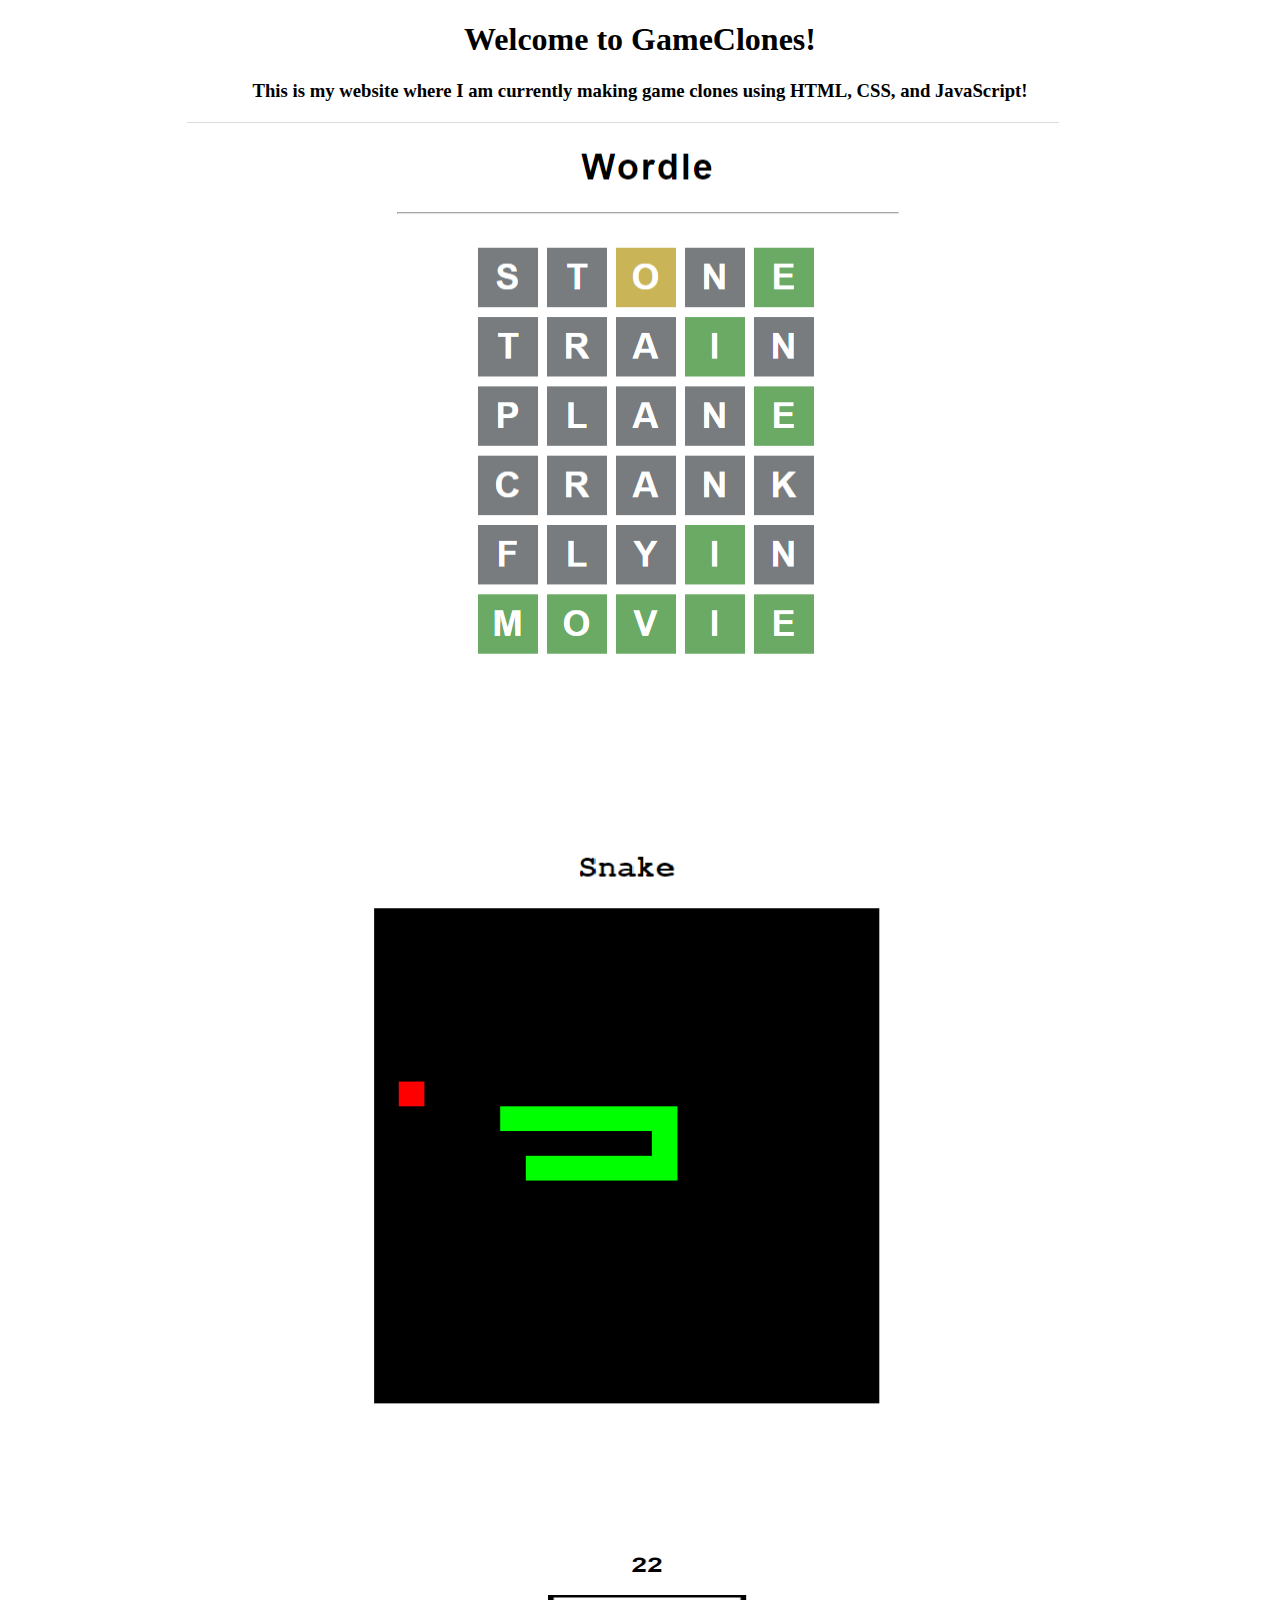
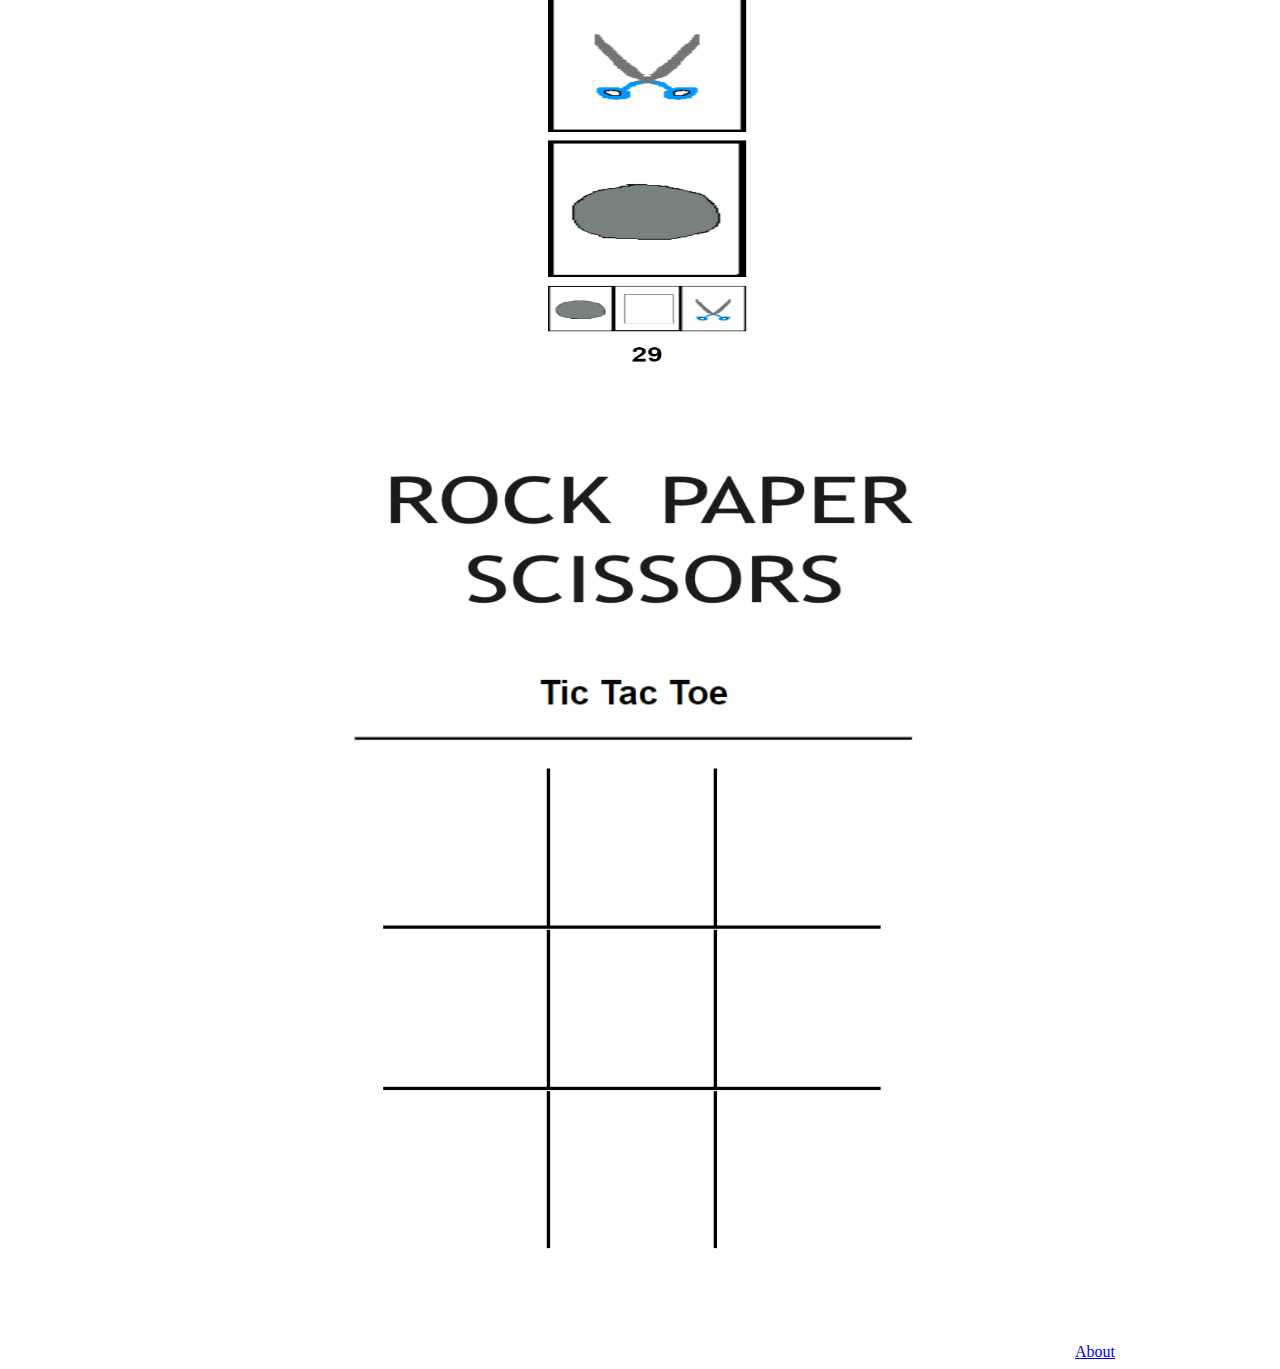
<file: index.html>
<!DOCTYPE html>
<html>
    <head>
        <title>gameclones.com</title>
    </head>
    <body>
        <div style="text-align: center">
        <h1>Welcome to GameClones!</h1>
        <h3>This is my website where I am currently making game clones using HTML, CSS, and JavaScript!</h3>
        <div style="border: 3px">
        <a href="./wordle"><img src="wordlecover.png" width="907" height="706" alt="Cover image"></a>
        <a href="./snake"><img src="snakecover.png" width="907" height="706" alt="Cover image"></a>
        <a href="./rps"><img src="rpscover.png" width="907" height="706" alt="Cover image"></a>
        <a href="./tictactoe"><img src="tictactoecover.png" width="907" height="706" alt="Cover image"></a>
        <a href="./about">About</a>
        </div>
      </div>
    </body>
</html>
</file>
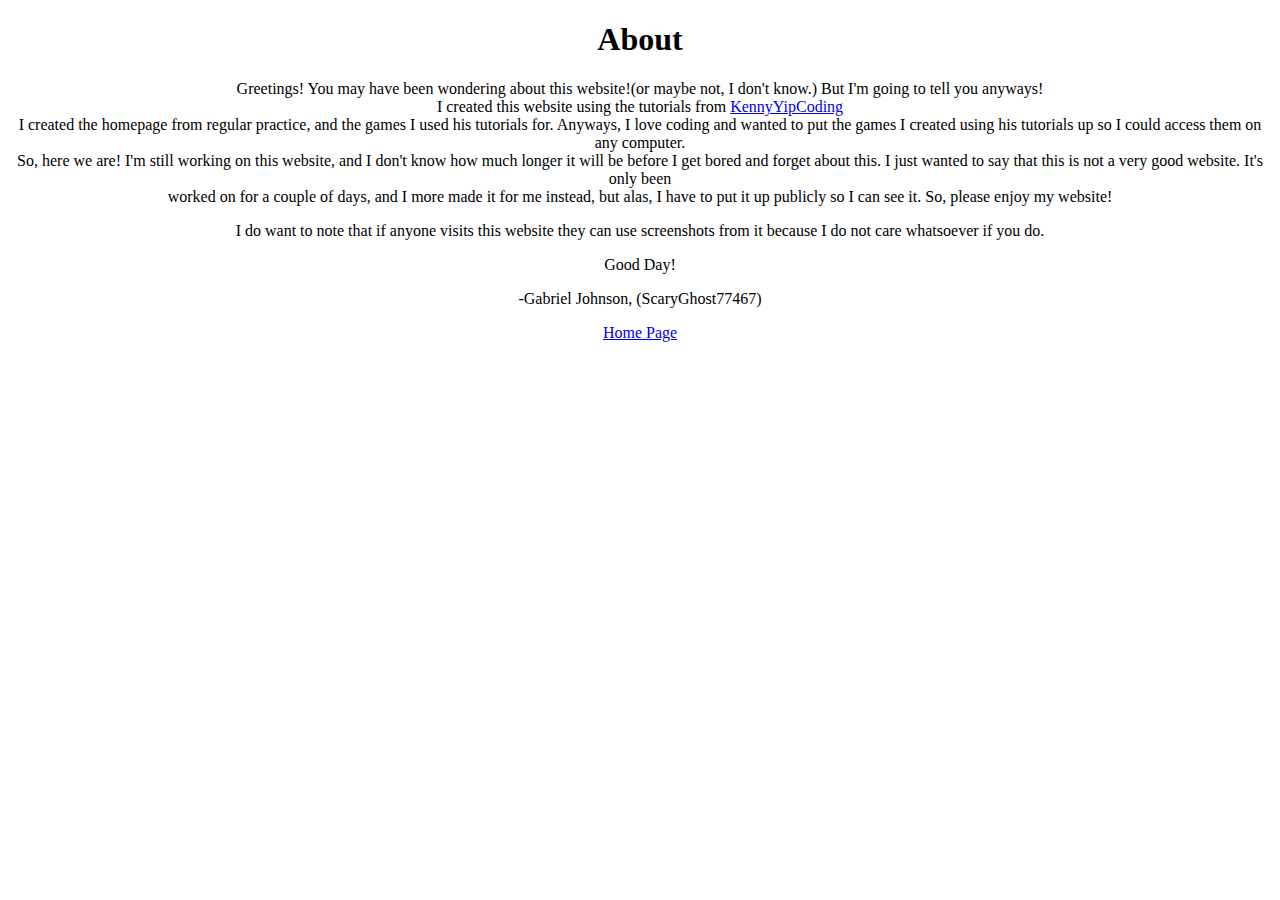
<file: about.html>
<!DOCTYPE html>
<html>
    <head>
        <title>About</title>
    </head>
    <body>
        <div style="text-align: center";>
        <h1>About</h1>
        <p>Greetings! You may have been wondering about this website!(or maybe not, I don't know.) But I'm going to tell you anyways!<br/>
           I created this website using the tutorials from <a href="https://www.youtube.com/@KennyYipCoding">KennyYipCoding</a><br/>
           I created the homepage from regular practice, and the games I used his tutorials for. Anyways, I love coding and wanted to put the games I created using his tutorials up so I could access them on any computer.<br/>
           So, here we are! I'm still working on this website, and I don't know how much longer it will be before I get bored and forget about this. I just wanted to say that this is not a very good website. It's only been<br/>
           worked on for a couple of days, and I more made it for me instead, but alas, I have to put it up publicly so I can see it. So, please enjoy my website!</p>


           <p>I do want to note that if anyone visits this website they can use screenshots from it because I do not care whatsoever if you do.</p>
           <p>Good Day!</p>


           <p>-Gabriel Johnson, (ScaryGhost77467)</p>
           <a href="https://scaryghost77467.github.io/gameclones.github.io/">Home Page</a>
        </div>
    </body>
</html>
</file>
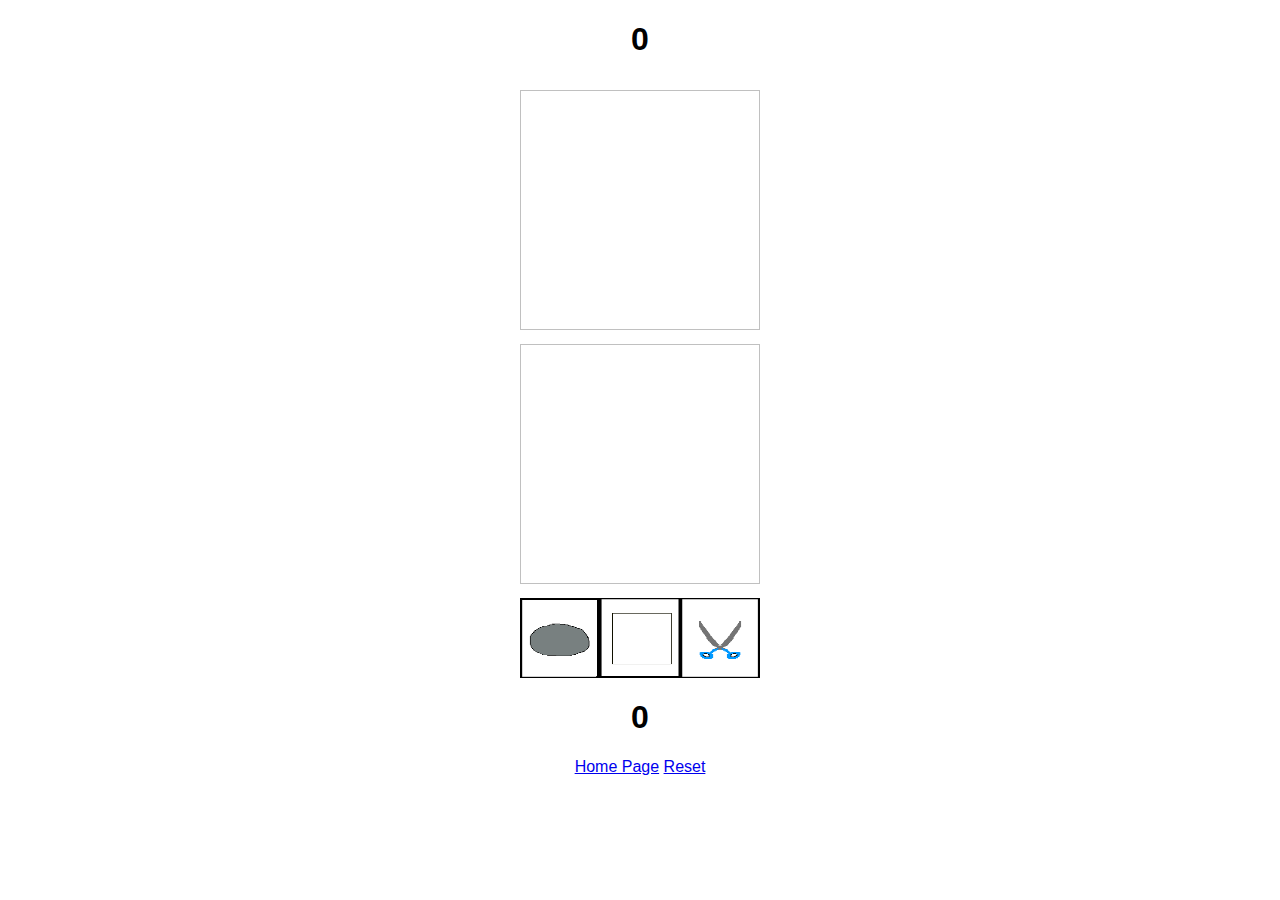
<file: rps.html>
<!DOCTYPE html>
<html>
    <head>
        <meta charset="UTF-8">
        <meta name="viewport" content="width=device-width, initial-scale=1.0">
        <title>Rock Paper Scissors</title>
        <link rel="stylesheet" href="rps.css">
        <script src="rps.js"></script>
    </head>
    
    <body>
        <h1 id="opponent-score">0</h1>
        <img id="opponent-choice">
        <br>
        <img id="your-choice">
        <div id="choices"></div>
        <h1 id="your-score">0</h1>
        </div>
        <a href="https://scaryghost77467.github.io/gameclones.github.io/">Home Page</a>
        <a href="https://scaryghost77467.github.io/gameclones.github.io/rps">Reset</a>
    </body>
</html>
</file>
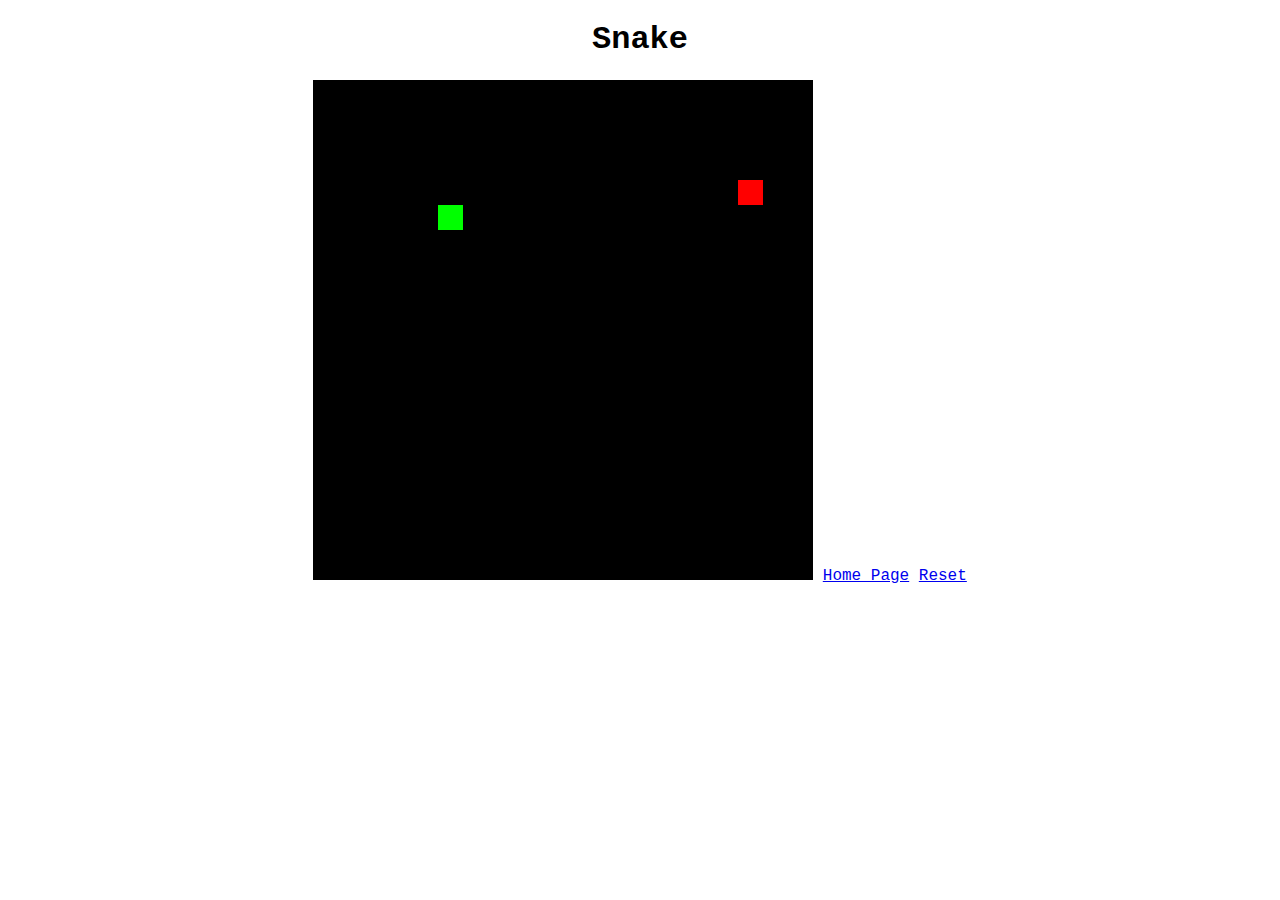
<file: snake.html>
<!DOCTYPE html>
<html>
    <head>
        <meta charset="UTF-8">
        <meta name="viewport", content="width=device-width, initial-scale=1.0">
        <title>Snake</title>
        <link rel="stylesheet" href="snake.css">
        <script src="snake.js"></script>
    </head>

    <body>
        <h1>Snake</h1>
        <canvas id="board"></canvas>
		<a href="https://scaryghost77467.github.io/gameclones.github.io/">Home Page</a>
        <a href="https://scaryghost77467.github.io/gameclones.github.io/snake">Reset</a>
    </body>
</html>
</file>
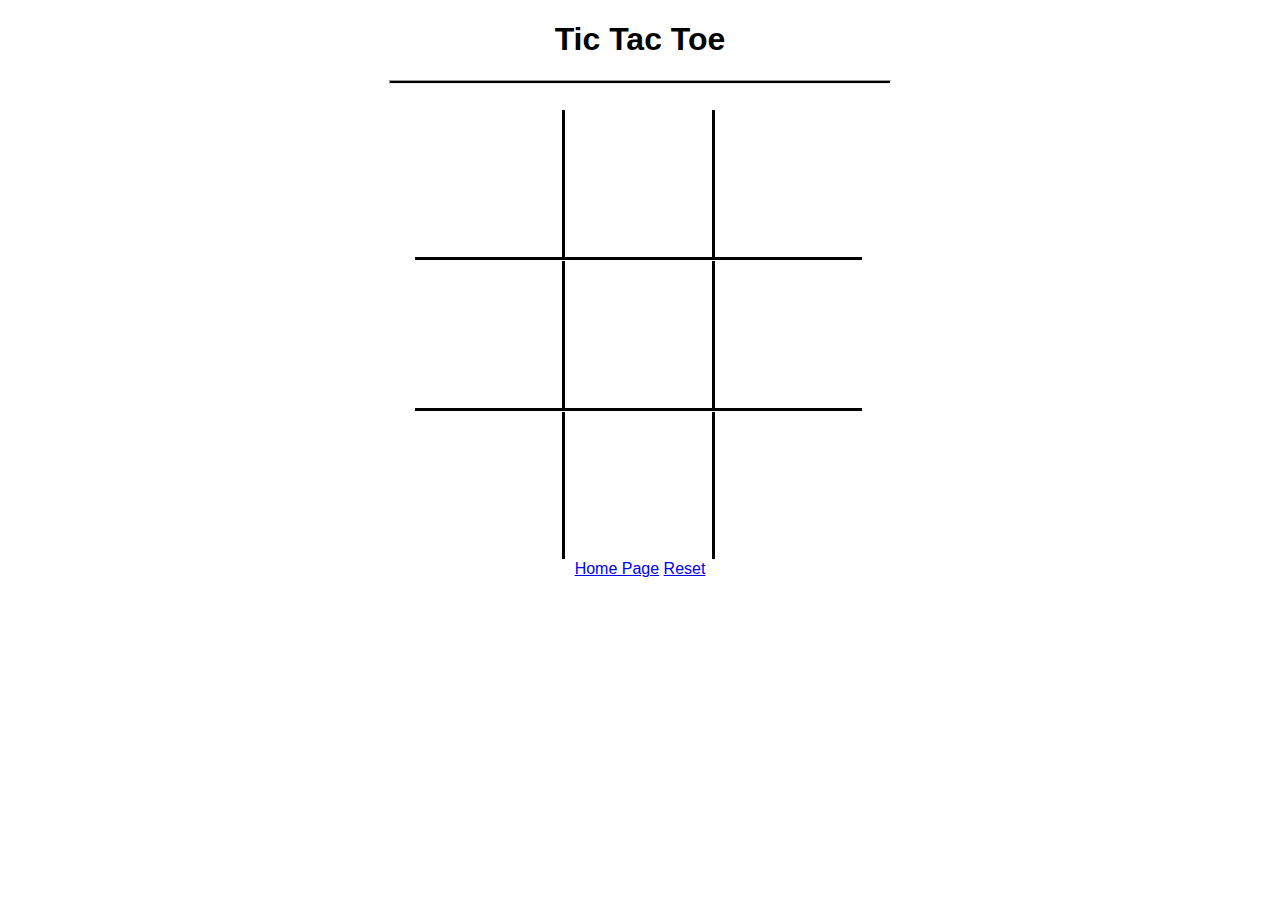
<file: tictactoe.html>
<!DOCTYPE html>
<html lang="en">
<head>
    <meta charset="UTF-8">
    <meta http-equiv="X-UA-Compatible" content="IE=edge">
    <meta name="viewport" content="width=device-width, initial-scale=1.0">
    <title>Tic Tac Toe</title>
    <link rel="stylesheet" href="tictactoe.css">
    <script src="tictactoe.js"></script>
</head>
<body>
    <h1>Tic Tac Toe</h1>
    <hr>
    <br>
    <!-- 3x3 -->
    <div id="board">
    </div>
    <a href="https://scaryghost77467.github.io/gameclones.github.io/">Home Page</a>
    <a href="https://scaryghost77467.github.io/gameclones.github.io/tictactoe">Reset</a>
</body>
</html>
</file>
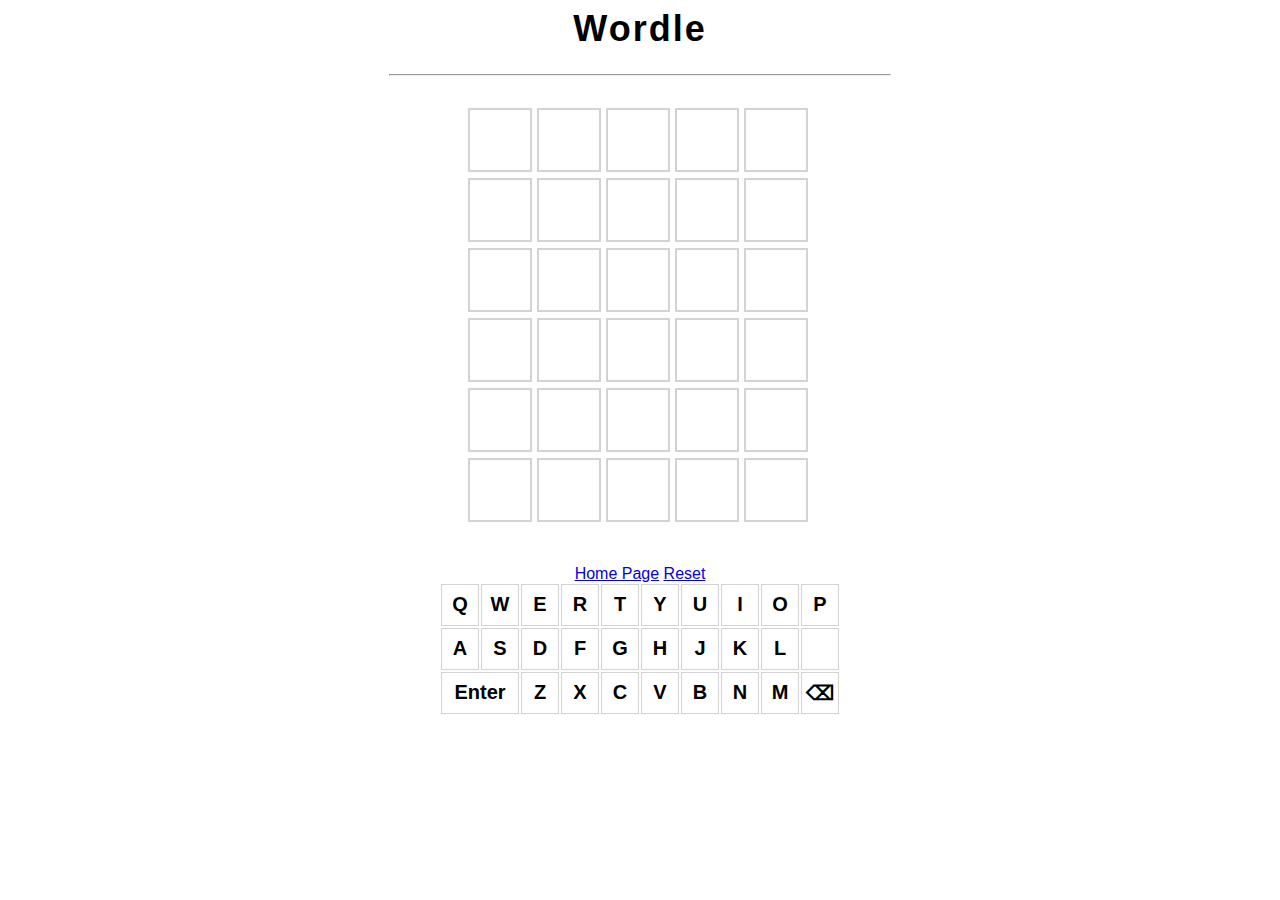
<file: wordle.html>
<html>
    <head>
        <title>Wordle</title>
        <meta charset="UTF-8">
        <meta name="viewport" content="width=device-width, initial-scale = 1.0">

        <link rel="stylesheet" href="wordle.css">
        <script src="wordle.js"></script>
    </head>

    <body>
        <h1 id="title">Wordle</h1>
        <hr>
        <br>
        <div id="board">
        </div>

        <br>
        <h1 id="answer"></h1>
        <a href="https://scaryghost77467.github.io/gameclones.github.io/">Home Page</a>
        <a href="https://scaryghost77467.github.io/gameclones.github.io/wordle">Reset</a>
    </body>
</html>
</file>
<file: rps.css>
body {
    font-family: Arial, Helvetica, sans-serif;
    text-align: center;
}

#opponent-choice {
    width: 240px;
    height:  240px;
    /*background-color: cyan;*/
    margin-top: 10px;
}

#your-choice {
    width: 240px;
    height:  240px;
    /*background-color: yellow;*/
    margin-top: 10px;
}

#choices {
    width: 240px;
    height: 80px;
    /* background-color: green; */
    margin: 0 auto;
    margin-top: 10px;
}

#choices img {
    width: 80px;
    height: 80px;
}
</file>
<file: snake.css>
body {
    font-family: 'Courier New', Courier, monospace;
    text-align: center;
}
</file>
<file: tictactoe.css>
body {
    font-family: Arial, Helvetica, sans-serif;
    text-align: center;
}

hr {
    width: 500px;
    height: 2px;
    background-color: black;
}


#board {
    width: 450px;
    height: 450px;
    /* background-color: gray; */
    margin: 0 auto;
    display: flex;
    flex-wrap: wrap;
}

.tile {
    width: 147px;
    height: 147px;
    
    /* Text */
    font-size: 150px;
    display: flex;
    justify-content: center; 
    align-items: center;    
}

.winner {
    background-color: lightgray;
    color: red;
}


.horizontal-line {
    border-bottom: 3px solid black;
}

.vertical-line {
    border-right: 3px solid black;
}
</file>
<file: wordle.css>
body {
    font-family: Arial, Helvetica, sans-serif;
    text-align: center;
}

hr {
    width: 500px;
}

#title {
    font-size: 36px;
    font-weight: bold;
    letter-spacing: 2px;
}

#board {
    width: 350px;
    height: 420px;
    margin: 0 auto;
    margin-top: 3px;
    display: flex;
    flex-wrap: wrap;
}

.tile {
    /* Box */
    border: 2px solid lightgray;
    width: 60px;
    height: 60px;
    margin: 2.5px;

    /* Text */
    color: black;
    font-size: 36px;
    font-weight: bold;
    display: flex;
    justify-content: center;
    align-items: center;
}

.correct {
    background-color: #6AAA64;
    color: white;
    border-color: white;
}

.present {
    background-color: #C9B458;
    color: white;
    border-color: white;
}

.absent {
    background-color: #787C7E;
    color: white;
    border-color:white;
}


.keyboard-row {
    width: 400px;

    margin: 0 auto;
    display: flex;
    flex-wrap: wrap;
}

.key-tile {
    width: 36px;
    height: 40px;
    margin: 1px;
    border: 1px solid lightgray;

    /* Text */
    font-size: 20px;
    font-weight: bold;
    display: flex;
    justify-content: center;
    align-items: center;
}

.enter-key-tile {
    width: 76px;
    height: 40px;
    margin: 1px;
    border: 1px solid lightgray;

    /* Text */
    font-size: 20px;
    font-weight: bold;
    display: flex;
    justify-content: center;
    align-items: center;
}
</file>
